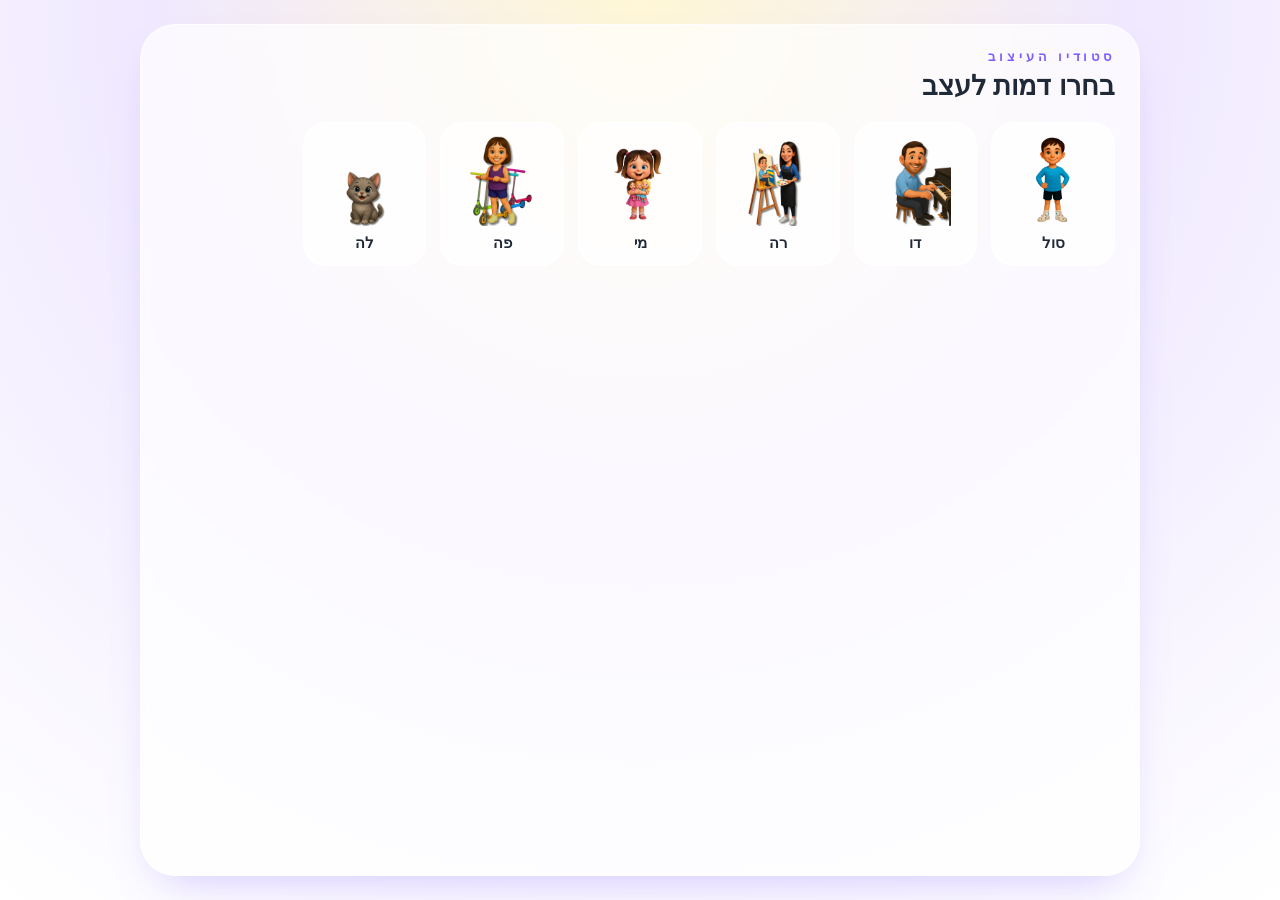
<file: design-studio.html>
<!doctype html>
<html lang="he" dir="rtl">
<head>
<meta charset="UTF-8" />
<title>סטודיו העיצוב</title>
<meta name="viewport" content="width=device-width, initial-scale=1" />
<style>
  :root {
    --dawn: #FFF7D6;
    --blossom: #FF8DA1;
    --sky: #7EC8E3;
    --meadow: #8EE3A2;
    --twilight: #7C5CFF;
    --moon: #F0E9FF;
  }
  * { box-sizing: border-box; }
  body {
    margin: 0;
    min-height: 100vh;
    font-family: 'Trebuchet MS', 'Segoe UI', sans-serif;
    background: radial-gradient(circle at top, var(--dawn) 0%, var(--moon) 45%, #ffffff 100%);
    color: #1f2937;
    display: flex;
    justify-content: center;
    padding: 24px;
  }
  main {
    width: 100%;
    max-width: 1000px;
    background: rgba(255,255,255,0.7);
    border: 1px solid rgba(255,255,255,0.7);
    border-radius: 2.2rem;
    padding: 24px;
    box-shadow: 0 20px 45px -20px rgba(124, 92, 255, 0.35);
    backdrop-filter: blur(6px);
  }
  header {
    display: flex;
    align-items: center;
    justify-content: space-between;
    gap: 12px;
    margin-bottom: 20px;
    flex-wrap: wrap;
  }
  header p.eyebrow {
    margin: 0;
    font-size: 0.8rem;
    font-weight: 700;
    letter-spacing: 0.3em;
    color: var(--twilight);
    text-transform: uppercase;
  }
  header h1 {
    margin: 6px 0 0;
    font-size: 1.7rem;
    font-weight: 900;
  }
  .ghost-btn {
    border: 1px solid #e2e8f0;
    background: rgba(255,255,255,0.85);
    padding: 10px 18px;
    border-radius: 999px;
    font-weight: 700;
    font-size: 0.9rem;
    cursor: pointer;
    color: #475569;
  }
  .ghost-btn:hover { background: #fff; }

  /* character picker */
  #pickerGrid {
    display: grid;
    grid-template-columns: repeat(auto-fill, minmax(110px, 1fr));
    gap: 14px;
  }
  .char-card {
    display: flex;
    flex-direction: column;
    align-items: center;
    gap: 8px;
    border: 2px solid rgba(255,255,255,0.7);
    background: rgba(255,255,255,0.7);
    border-radius: 1.4rem;
    padding: 12px 8px;
    cursor: pointer;
    transition: transform 0.15s ease, box-shadow 0.15s ease;
  }
  .char-card:hover { transform: translateY(-4px); }
  .char-card .thumb {
    width: 100%;
    height: 90px;
    display: flex;
    align-items: center;
    justify-content: center;
    overflow: hidden;
  }
  .char-card .thumb img { height: 100%; width: auto; object-fit: contain; }
  .char-card .name { font-weight: 800; font-size: 0.95rem; }

  /* studio view */
  #studioView { display: none; }
  #backBtn {
    display: inline-flex;
    align-items: center;
    gap: 6px;
    margin-bottom: 14px;
  }

  .layout {
    display: grid;
    grid-template-columns: 0.9fr 1.2fr;
    gap: 20px;
  }
  @media (max-width: 720px) {
    .layout { grid-template-columns: 1fr; }
  }

  .preview {
    display: flex;
    align-items: center;
    justify-content: center;
    border-radius: 2rem;
    border: 1px solid rgba(255,255,255,0.7);
    background: radial-gradient(circle at top, #FFF7D6 0%, #F0E9FF 55%, #FFFFFF 100%);
    padding: 16px;
  }
  #stage { width: 100%; height: auto; max-height: 480px; }

  .panel {
    display: flex;
    flex-direction: column;
    gap: 16px;
  }
  .tabs {
    display: flex;
    flex-wrap: wrap;
    gap: 8px;
  }
  .tab {
    border: 1px solid rgba(255,255,255,0.7);
    background: rgba(255,255,255,0.7);
    color: #475569;
    padding: 10px 18px;
    border-radius: 999px;
    font-weight: 700;
    font-size: 0.9rem;
    cursor: pointer;
  }
  .tab.active {
    background: var(--twilight);
    border-color: var(--twilight);
    color: #fff;
    box-shadow: 0 8px 18px -8px rgba(124,92,255,0.6);
  }

  .options-card {
    border: 1px solid rgba(255,255,255,0.7);
    background: rgba(255,255,255,0.7);
    border-radius: 1.6rem;
    padding: 20px;
    box-shadow: 0 20px 45px -20px rgba(124, 92, 255, 0.25);
  }
  .options-card p.label {
    margin: 0 0 12px;
    font-size: 0.85rem;
    font-weight: 700;
    letter-spacing: 0.25em;
    text-transform: uppercase;
    color: #64748b;
  }
  .options-grid {
    display: grid;
    grid-template-columns: repeat(3, 1fr);
    gap: 12px;
  }
  .option {
    position: relative;
    display: flex;
    flex-direction: column;
    align-items: center;
    gap: 8px;
    border: 2px solid transparent;
    background: rgba(255,255,255,0.6);
    border-radius: 1.2rem;
    padding: 12px;
    cursor: pointer;
    transition: transform 0.15s ease, box-shadow 0.15s ease;
    box-shadow: 0 2px 6px rgba(0,0,0,0.06);
  }
  .option:hover { transform: translateY(-3px); }
  .option.selected {
    border-color: var(--twilight);
    background: rgba(124,92,255,0.1);
    box-shadow: 0 10px 20px -10px rgba(124,92,255,0.6);
  }
  .swatch {
    width: 40px;
    height: 40px;
    border-radius: 999px;
    border: 1px solid #fff;
    box-shadow: inset 0 0 0 1px rgba(0,0,0,0.08);
  }
  .option span.name {
    font-size: 0.75rem;
    font-weight: 700;
    color: #475569;
    text-align: center;
  }
  .check {
    position: absolute;
    top: -8px;
    right: -8px;
    width: 22px;
    height: 22px;
    border-radius: 999px;
    background: var(--twilight);
    color: #fff;
    font-size: 0.7rem;
    font-weight: 900;
    display: flex;
    align-items: center;
    justify-content: center;
    box-shadow: 0 4px 8px rgba(0,0,0,0.25);
  }
</style>
</head>
<body>
<main>
  <header>
    <div>
      <p class="eyebrow">סטודיו העיצוב</p>
      <h1 id="pageTitle">בחרו דמות לעצב</h1>
    </div>
    <button id="resetBtn" class="ghost-btn" style="display:none">איפוס לברירת מחדל</button>
  </header>

  <section id="pickerView">
    <div id="pickerGrid"></div>
  </section>

  <section id="studioView">
    <button id="backBtn" class="ghost-btn">→ חזרה לבחירת דמות</button>

    <div class="layout">
      <div class="preview">
        <canvas id="stage"></canvas>
      </div>

      <div class="panel">
        <div class="tabs" id="tabs"></div>
        <div class="options-card">
          <p class="label" id="optionsLabel">בחרו</p>
          <div class="options-grid" id="options"></div>
        </div>
      </div>
    </div>
  </section>
</main>

<script>
const CATEGORY_DEFS = {
  hair: {
    label: 'שיער',
    options: [
      { id: 'brown', label: 'חום ערמוני', color: '#5B3A29' },
      { id: 'espresso', label: 'חום כהה', color: '#2B1810' },
      { id: 'black', label: 'שחור', color: '#2B2B2B' },
      { id: 'ginger', label: 'ג׳ינג׳י', color: '#C1642B' },
      { id: 'plum', label: 'סגול יין', color: '#3D1F3D' }
    ]
  },
  top: {
    label: 'חולצה',
    options: [
      { id: 'sky-blue', label: 'תכלת', color: '#4FB0E0' },
      { id: 'sunny-yellow', label: 'צהוב שמש', color: '#F5C542' },
      { id: 'grass-green', label: 'ירוק דשא', color: '#5FBF6B' },
      { id: 'berry-pink', label: 'ורוד פטל', color: '#EC6A9C' },
      { id: 'twilight-purple', label: 'סגול דמדומים', color: '#7C5CFF' }
    ]
  },
  bottom: {
    label: 'מכנס',
    options: [
      { id: 'navy', label: 'כחול נייבי', color: '#1F2937' },
      { id: 'olive', label: 'זית', color: '#6B7A3A' },
      { id: 'denim', label: 'ג׳ינס', color: '#3B5B92' },
      { id: 'charcoal', label: 'אפור פחם', color: '#3A3A3A' }
    ]
  },
  apron: {
    label: 'סינר',
    options: [
      { id: 'charcoal', label: 'אפור פחם', color: '#2E2E2C' },
      { id: 'navy', label: 'כחול נייבי', color: '#1F2937' },
      { id: 'forest-green', label: 'ירוק יער', color: '#3B5B3F' },
      { id: 'burgundy', label: 'בורדו', color: '#6B2333' },
      { id: 'denim', label: 'ג׳ינס', color: '#3B5B92' }
    ]
  },
  shoes: {
    label: 'נעליים',
    options: [
      { id: 'cream-dots', label: 'קרם', color: '#E8DDC7' },
      { id: 'white-sneakers', label: 'לבן', color: '#F5F5F5' },
      { id: 'red-sneakers', label: 'אדום', color: '#D64545' },
      { id: 'espresso', label: 'חום שוקולד', color: '#3D2B1F' },
      { id: 'rainbow', label: 'קשת בענן', color: 'rainbow' }
    ]
  },
  eyes: {
    label: 'עיניים',
    options: [
      { id: 'hazel', label: 'ירוק-חום', color: '#7A8450' },
      { id: 'brown', label: 'חום חם', color: '#5B3A29' },
      { id: 'blue', label: 'כחול ים', color: '#4C7EF3' },
      { id: 'amber', label: 'ענבר', color: '#D68A3C' }
    ]
  },
  fur: {
    label: 'פרווה',
    options: [
      { id: 'gray', label: 'אפור', color: '#8A7A68' },
      { id: 'ginger', label: 'ג׳ינג׳י', color: '#D2691E' },
      { id: 'black', label: 'שחור', color: '#3D3D3D', intensity: 0.6 },
      { id: 'cream', label: 'קרם', color: '#D8C9A8', intensity: 0.55 },
      { id: 'brown', label: 'חום', color: '#6B4423' }
    ]
  }
};

const CHARACTERS = [
  { id: 'sol', name: 'סול', image: 'assets/characters/סול שקוף.png', categories: ['hair', 'top', 'bottom', 'shoes', 'eyes'], defaults: {} },
  { id: 'do', name: 'דו', image: 'assets/characters/1.png', categories: ['hair', 'top', 'bottom', 'shoes'], defaults: { shoes: 'espresso' } },
  { id: 're', name: 'רה', image: 'assets/characters/2.png', categories: ['hair', 'top', 'apron', 'shoes'], defaults: { hair: 'espresso', apron: 'charcoal', shoes: 'white-sneakers' } },
  { id: 'mi', name: 'מי', image: 'assets/characters/3.png', categories: ['hair', 'top', 'shoes', 'eyes'], defaults: { top: 'berry-pink', shoes: 'red-sneakers', eyes: 'blue' }, excludeOptions: { hair: ['blue'] } },
  { id: 'fa', name: 'פה', image: 'assets/characters/פה חדשה.png', categories: ['hair', 'top', 'bottom', 'shoes'], defaults: { top: 'twilight-purple' } },
  { id: 'la', name: 'לה', image: 'assets/characters/7.png', categories: ['fur', 'eyes'], defaults: {} }
];

const ASSET_VERSION = Date.now();

function maskPath(charId, category) {
  return `assets/characters/masks/${charId}/${category}.png?v=${ASSET_VERSION}`;
}

function optionsFor(character, category) {
  const excluded = character.excludeOptions?.[category] ?? [];
  return CATEGORY_DEFS[category].options.filter((o) => !excluded.includes(o.id));
}

function defaultLookFor(character) {
  const look = {};
  for (const cat of character.categories) {
    look[cat] = character.defaults[cat] ?? optionsFor(character, cat)[0].id;
  }
  return look;
}

function storageKey(charId) {
  return `solDesignStudio.look.${charId}`;
}

function loadLook(character) {
  const fallback = defaultLookFor(character);
  try {
    const raw = localStorage.getItem(storageKey(character.id));
    return raw ? { ...fallback, ...JSON.parse(raw) } : fallback;
  } catch {
    return fallback;
  }
}

let activeCharacter = null;
let look = {};
let activeCategory = null;

function loadImage(src) {
  return new Promise((resolve, reject) => {
    const img = new Image();
    img.onload = () => resolve(img);
    img.onerror = reject;
    img.src = src;
  });
}

const canvas = document.getElementById('stage');
const ctx = canvas.getContext('2d');
const layer = document.createElement('canvas');
const layerCtx = layer.getContext('2d');
const lightmapLayer = document.createElement('canvas');
const lightmapCtx = lightmapLayer.getContext('2d');

let baseImg = null;
let maskImgs = {};

function renderPicker() {
  const grid = document.getElementById('pickerGrid');
  grid.innerHTML = '';
  for (const character of CHARACTERS) {
    const card = document.createElement('div');
    card.className = 'char-card';
    card.innerHTML = `<div class="thumb"><img src="${character.image}?v=${ASSET_VERSION}" alt="${character.name}" /></div><span class="name">${character.name}</span>`;
    card.onclick = () => openCharacter(character);
    grid.appendChild(card);
  }
}

async function openCharacter(character) {
  activeCharacter = character;
  look = loadLook(character);
  activeCategory = character.categories[0];

  document.getElementById('pickerView').style.display = 'none';
  document.getElementById('studioView').style.display = 'block';
  document.getElementById('resetBtn').style.display = 'inline-flex';
  document.getElementById('pageTitle').textContent = `עצבו את ${character.name} מחדש`;

  baseImg = await loadImage(`${character.image}?v=${ASSET_VERSION}`);
  canvas.width = baseImg.naturalWidth;
  canvas.height = baseImg.naturalHeight;
  layer.width = baseImg.naturalWidth;
  layer.height = baseImg.naturalHeight;
  lightmapLayer.width = baseImg.naturalWidth;
  lightmapLayer.height = baseImg.naturalHeight;

  maskImgs = {};
  for (const cat of character.categories) {
    maskImgs[cat] = await loadImage(maskPath(character.id, cat));
  }

  render();
  renderTabs();
  renderOptions();
}

function closeCharacter() {
  document.getElementById('pickerView').style.display = 'block';
  document.getElementById('studioView').style.display = 'none';
  document.getElementById('resetBtn').style.display = 'none';
  document.getElementById('pageTitle').textContent = 'בחרו דמות לעצב';
  activeCharacter = null;
}

function fillLayer(colorId) {
  layerCtx.clearRect(0, 0, layer.width, layer.height);
  if (colorId === 'rainbow') {
    const grad = layerCtx.createLinearGradient(0, 0, layer.width, 0);
    grad.addColorStop(0, '#FF8DA1');
    grad.addColorStop(0.33, '#F5C542');
    grad.addColorStop(0.66, '#5FBF6B');
    grad.addColorStop(1, '#4FB0E0');
    layerCtx.fillStyle = grad;
  } else {
    layerCtx.fillStyle = colorId;
  }
  layerCtx.fillRect(0, 0, layer.width, layer.height);
}

function render() {
  if (!baseImg || !activeCharacter) return;
  ctx.clearRect(0, 0, canvas.width, canvas.height);
  ctx.globalCompositeOperation = 'source-over';
  ctx.drawImage(baseImg, 0, 0, canvas.width, canvas.height);

  for (const cat of activeCharacter.categories) {
    const optionId = look[cat];
    const option = CATEGORY_DEFS[cat].options.find((o) => o.id === optionId);
    if (!option) continue;

    fillLayer(option.color);
    layerCtx.globalCompositeOperation = 'destination-in';
    layerCtx.drawImage(maskImgs[cat], 0, 0, layer.width, layer.height);

    let lightmapSrc = maskImgs[cat];
    const intensity = option.intensity ?? 1;
    if (intensity < 1) {
      lightmapCtx.clearRect(0, 0, lightmapLayer.width, lightmapLayer.height);
      lightmapCtx.globalCompositeOperation = 'source-over';
      lightmapCtx.drawImage(maskImgs[cat], 0, 0, lightmapLayer.width, lightmapLayer.height);
      lightmapCtx.globalCompositeOperation = 'source-atop';
      lightmapCtx.fillStyle = `rgba(128,128,128,${1 - intensity})`;
      lightmapCtx.fillRect(0, 0, lightmapLayer.width, lightmapLayer.height);
      lightmapCtx.globalCompositeOperation = 'source-over';
      lightmapSrc = lightmapLayer;
    }

    layerCtx.globalCompositeOperation = 'hard-light';
    layerCtx.drawImage(lightmapSrc, 0, 0, layer.width, layer.height);
    layerCtx.globalCompositeOperation = 'source-over';

    ctx.globalCompositeOperation = 'source-over';
    ctx.drawImage(layer, 0, 0);
  }
  ctx.globalCompositeOperation = 'source-over';
}

function renderTabs() {
  const tabsEl = document.getElementById('tabs');
  tabsEl.innerHTML = '';
  for (const cat of activeCharacter.categories) {
    const def = CATEGORY_DEFS[cat];
    const btn = document.createElement('button');
    btn.className = 'tab' + (cat === activeCategory ? ' active' : '');
    btn.textContent = def.label;
    btn.onclick = () => {
      activeCategory = cat;
      renderTabs();
      renderOptions();
    };
    tabsEl.appendChild(btn);
  }
}

function renderOptions() {
  const def = CATEGORY_DEFS[activeCategory];
  document.getElementById('optionsLabel').textContent = 'בחרו ' + def.label;
  const grid = document.getElementById('options');
  grid.innerHTML = '';
  for (const option of optionsFor(activeCharacter, activeCategory)) {
    const isSelected = look[activeCategory] === option.id;
    const card = document.createElement('div');
    card.className = 'option' + (isSelected ? ' selected' : '');

    if (isSelected) {
      const check = document.createElement('span');
      check.className = 'check';
      check.textContent = '✓';
      card.appendChild(check);
    }

    const swatch = document.createElement('span');
    swatch.className = 'swatch';
    swatch.style.background = option.color === 'rainbow'
      ? 'linear-gradient(90deg,#FF8DA1,#F5C542,#5FBF6B,#4FB0E0)'
      : option.color;
    card.appendChild(swatch);

    const name = document.createElement('span');
    name.className = 'name';
    name.textContent = option.label;
    card.appendChild(name);

    card.onclick = () => {
      look[activeCategory] = option.id;
      localStorage.setItem(storageKey(activeCharacter.id), JSON.stringify(look));
      render();
      renderOptions();
    };

    grid.appendChild(card);
  }
}

document.getElementById('resetBtn').onclick = () => {
  if (!activeCharacter) return;
  look = defaultLookFor(activeCharacter);
  localStorage.setItem(storageKey(activeCharacter.id), JSON.stringify(look));
  render();
  renderOptions();
};

document.getElementById('backBtn').onclick = closeCharacter;

renderPicker();
</script>
</body>
</html>
</file>
